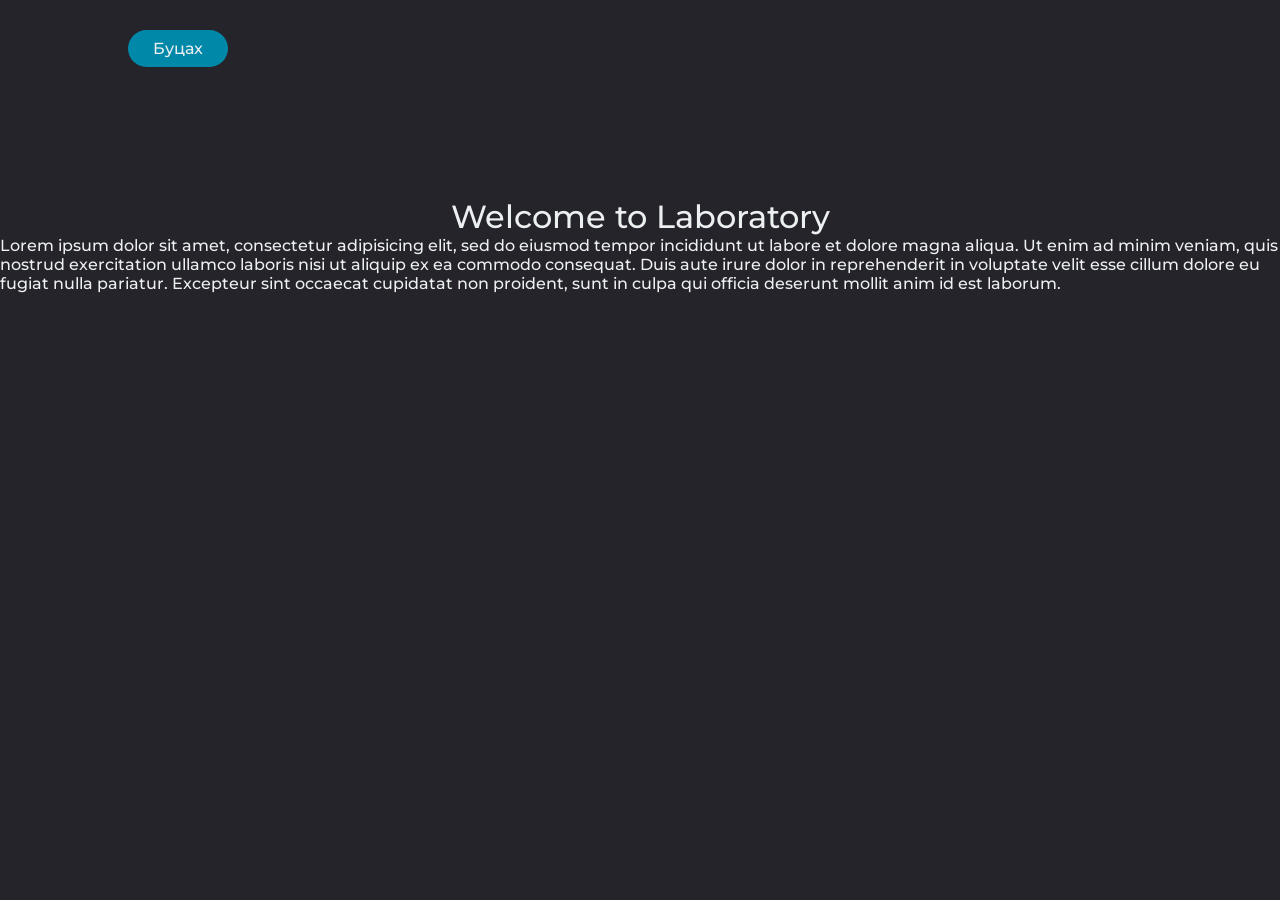
<file: lab1/index.html>
<!DOCTYPE html>
<html>
<head>
	<title>Welcome to Internet Technology Fundamentals</title>
	<link rel="stylesheet" href="../styles.css">
</head>
<body>
	<header>
		<a class = "goback" href="../index.html"><button>Буцаx</button>
	</header>
	<h1>Welcome to Laboratory</h1>
	<p> Lorem ipsum dolor sit amet, consectetur adipisicing elit, sed do eiusmod
		tempor incididunt ut labore et dolore magna aliqua. Ut enim ad minim veniam,
		quis nostrud exercitation ullamco laboris nisi ut aliquip ex ea commodo
		consequat. Duis aute irure dolor in reprehenderit in voluptate velit esse
		cillum dolore eu fugiat nulla pariatur. Excepteur sint occaecat cupidatat non
		proident, sunt in culpa qui officia deserunt mollit anim id est laborum.
	</p>

</body>
</html>
</file>
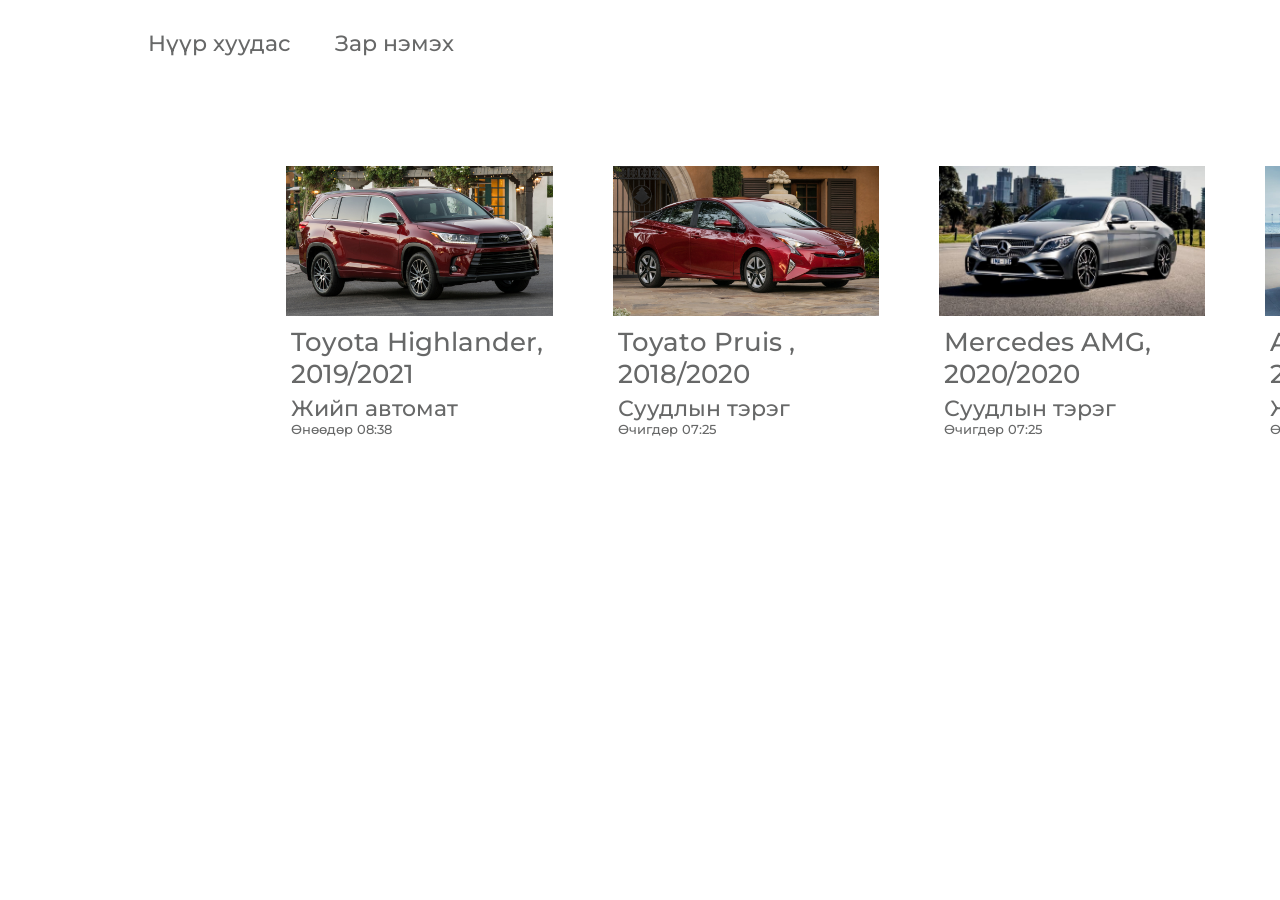
<file: lab3/index.html>
<!DOCTYPE html>
<html>
<head>
	<title></title>
	<link rel="stylesheet" href="styles.css">
</head>
<body>

<header>
	<nav>
		<ul class = "nav_links">
			<li><a href="index.html">Нүүр хуудас</a></li>
			<li><a href="add.html">Зар нэмэх</a></li>
		</ul>		
	</nav>


</header>

<ul class = "items">

	<li class= "item">
		<a href="highlander.html">	
			<img src="imgs/highlander.jpg">
			<h2>Toyota Highlander, 2019/2021</h2>
			<h3>Жийп автомат</h3>
			<h4>Өнөөдөр 08:38</h4>
		</a>
	</li>

	<li class= "item">
		<a href="pruis.html">	
			<img src="imgs/pruis.jpg">
			<h2>Toyato Pruis , 2018/2020</h2>
			<h3>Суудлын тэрэг</h3>
			<h4>Өчигдөр 07:25</h4>
		</a>
	</li>

	<li class= "item">
		<a href="benz.html">	
			<img src="imgs/mercedes.jpg">
			<h2>Mercedes AMG, 2020/2020</h2>
			<h3>Суудлын тэрэг </h3>
			<h4>Өчигдөр 07:25</h4>
		</a>
	</li>

	<li class= "item">
		<a href="audi.html">	
			<img src="imgs/audi.jpg">
			<h2>Audi Q7 , 2020/2020</h2>
			<h3>Жийп автомат </h3>
			<h4>Өнөөдөр 08:38</h4>
		</a>
	</li>
</ul>
</body>

</html>
</file>
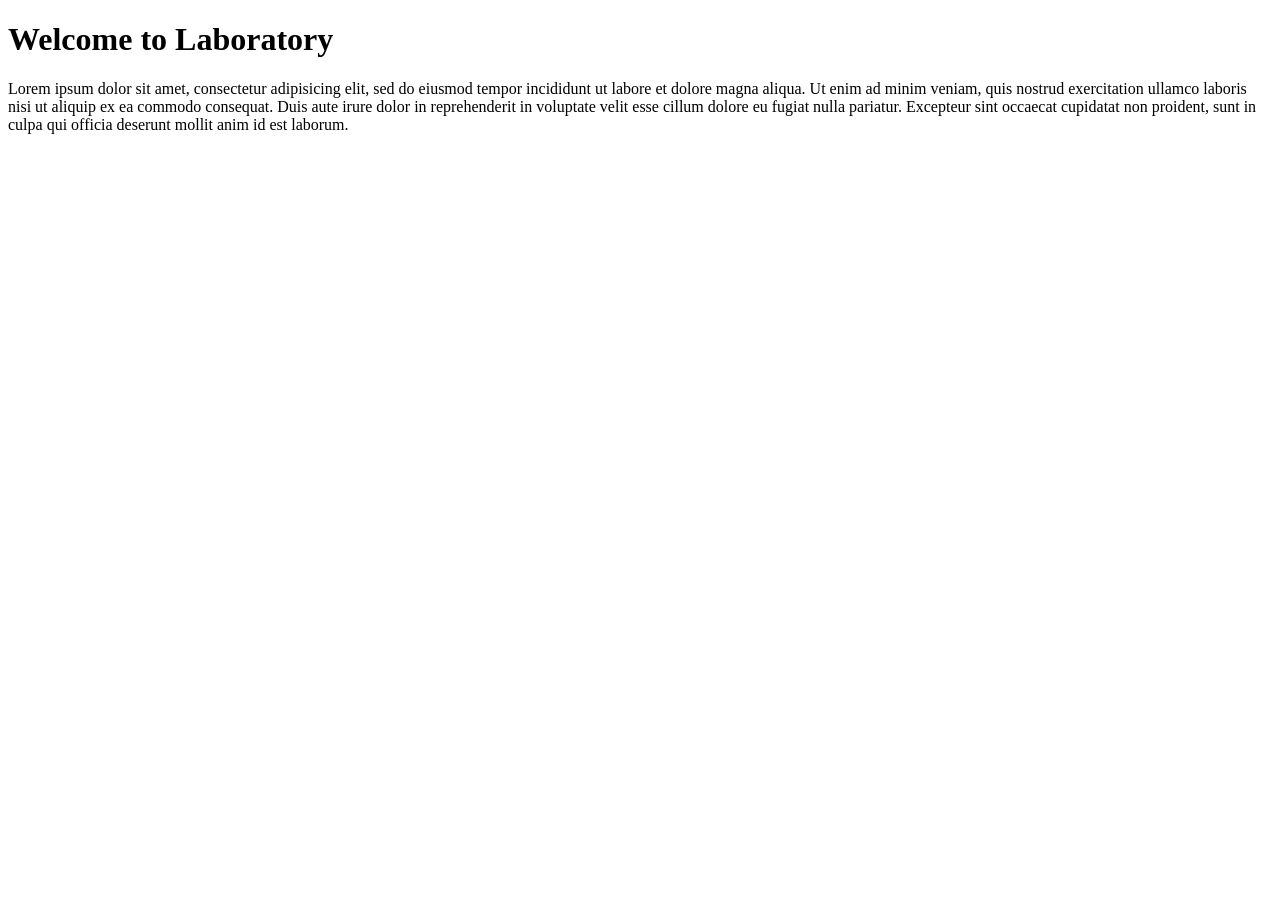
<file: Lab_1/index.html>
<!DOCTYPE html>
<html>
<head>
	<title>Welcome to Internet Technology Fundamentals</title>
</head>
<body>
	<h1>Welcome to Laboratory</h1>
	<p> Lorem ipsum dolor sit amet, consectetur adipisicing elit, sed do eiusmod
		tempor incididunt ut labore et dolore magna aliqua. Ut enim ad minim veniam,
		quis nostrud exercitation ullamco laboris nisi ut aliquip ex ea commodo
		consequat. Duis aute irure dolor in reprehenderit in voluptate velit esse
		cillum dolore eu fugiat nulla pariatur. Excepteur sint occaecat cupidatat non
		proident, sunt in culpa qui officia deserunt mollit anim id est laborum.
	</p>

</body>
</html>
</file>
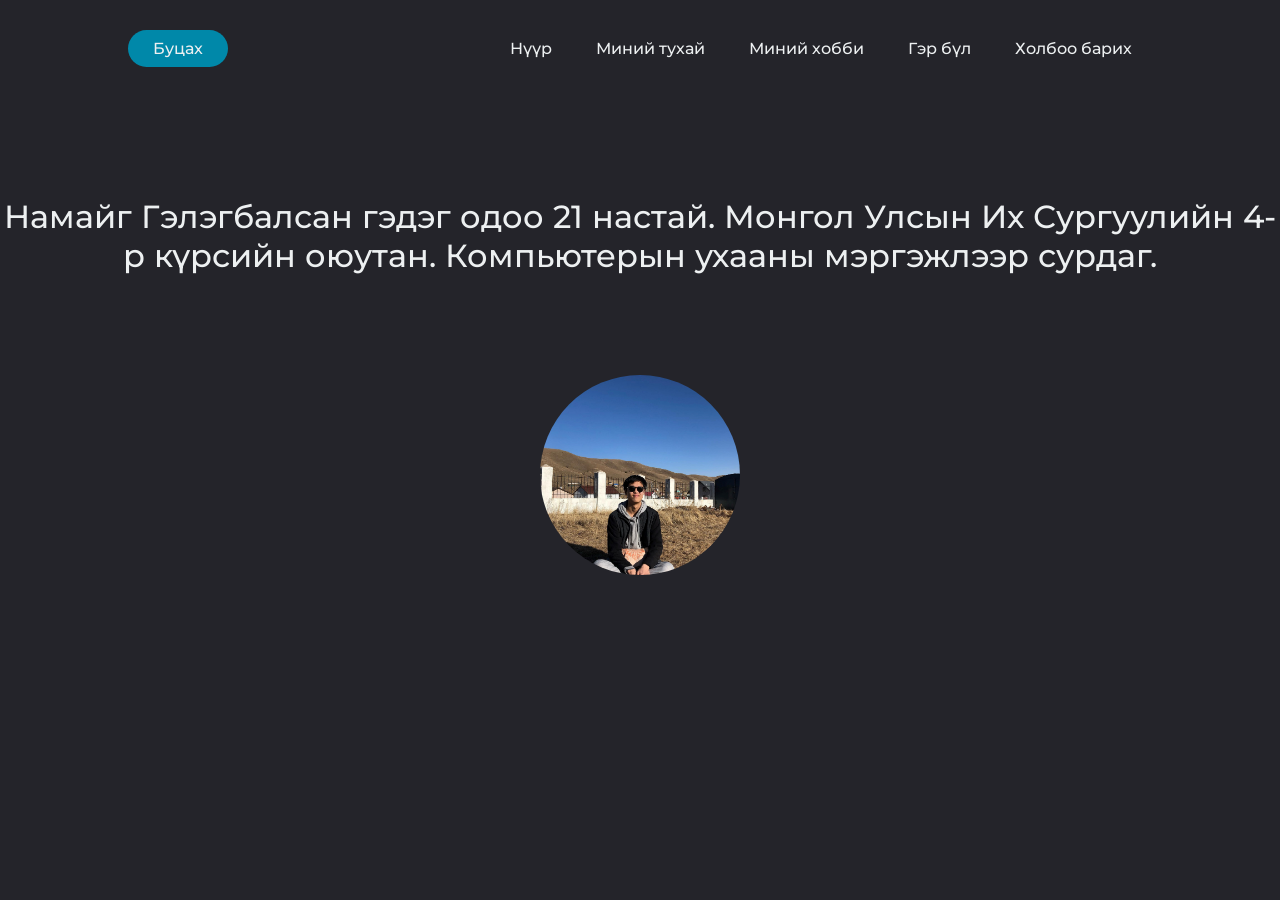
<file: lab2/about.html>
<!DOCTYPE html>
<html>
<head>
	<title>Нүүр</title>
	<link rel="stylesheet" href="../styles.css">
</head>
<body>
	<header>
		<a class = "goback" href="../index.html"><button>Буцаx</button>

		<nav>
			<ul class = "nav_links">
				<li><a href="index.html">Нүүр</a></li>
				<li><a href="about.html">Миний тухай</a></li>
				<li><a href="hobby.html">Миний хобби</a></li>
				<li><a href="family.html">Гэр бүл</a></li>
				<li><a href="contact.html">Холбоо барих</a></li>
			</ul>		
		</nav>
	</header>

	<h1>
		Намайг Гэлэгбалсан гэдэг одоо 21 настай. Монгол Улсын Их Сургуулийн
		4-р күрсийн оюутан. 
		Компьютерын ухааны мэргэжлээр сурдаг.
		<img src="../imgs/propic.jpg" width="200px">
	</h1>

	<h2> 
	</h2>
	<h2>  </h2>

</body>
</html>
</file>
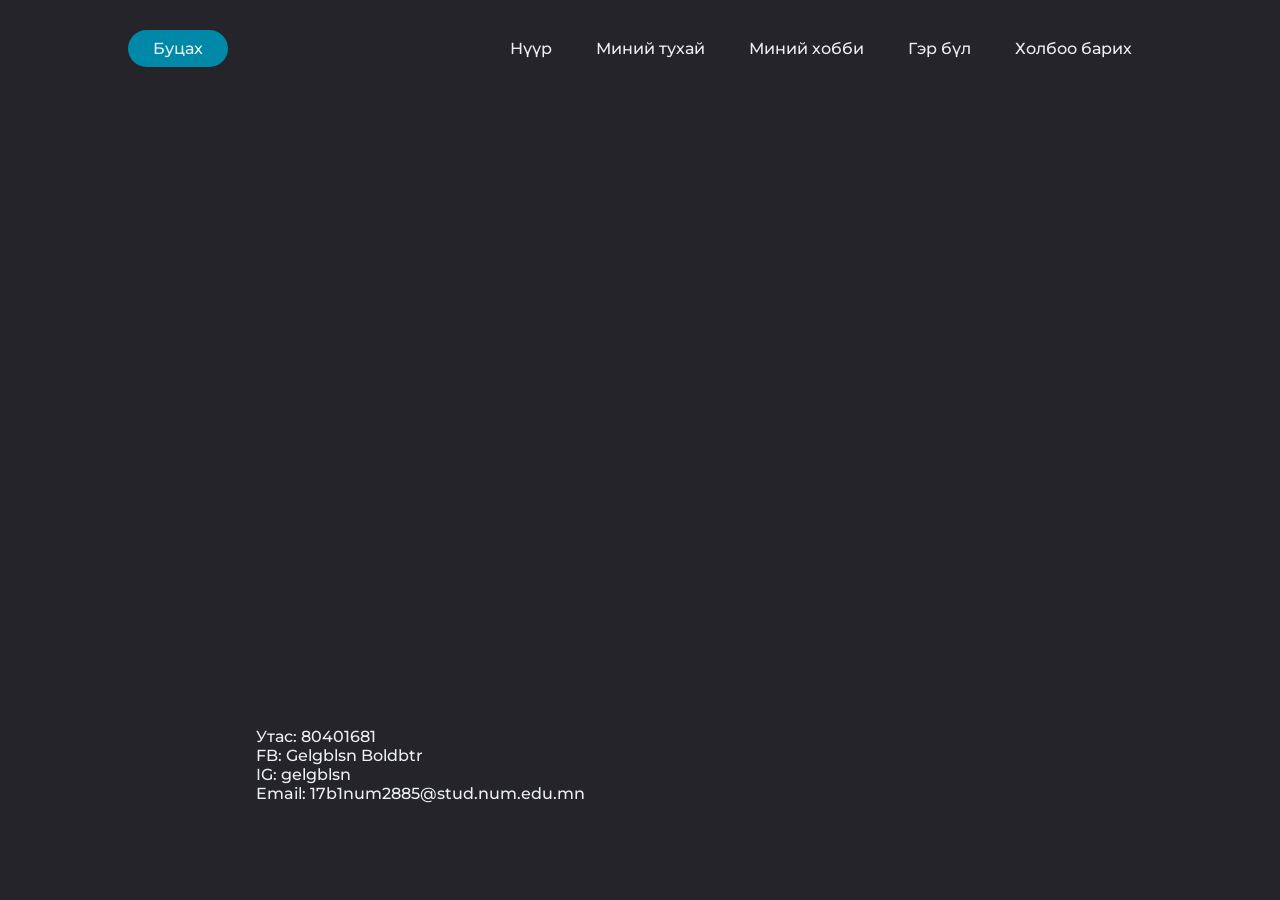
<file: lab2/contact.html>
<!DOCTYPE html>
<html>
<head>
	<title>Guide for ITU</title>
	<link rel="stylesheet" href="../styles.css">
</head>
<body>
	<header>
		<a class = "goback" href="../index.html"><button>Буцаx</button>

		<nav>
			<ul class = "nav_links">
				<li><a href="index.html">Нүүр</a></li>
				<li><a href="about.html">Миний тухай</a></li>
				<li><a href="hobby.html">Миний хобби</a></li>
				<li><a href="family.html">Гэр бүл</a></li>
				<li><a href="contact.html">Холбоо барих</a></li>
			</ul>		
		</nav>
	</header>

	<div>

		<p>Утас: 80401681</p>
		<p><a href="https://www.facebook.com/gelegee05">FB: Gelgblsn Boldbtr</a></p>
		<p><a href="https://www.instagram.com/gelgblsn/">IG: gelgblsn</a></p>
		<p><a href="mailto:17b1num2885@stud.num.edu.mn">Email: 17b1num2885@stud.num.edu.mn</a></p>

	</div>


</body>
</html>
</file>
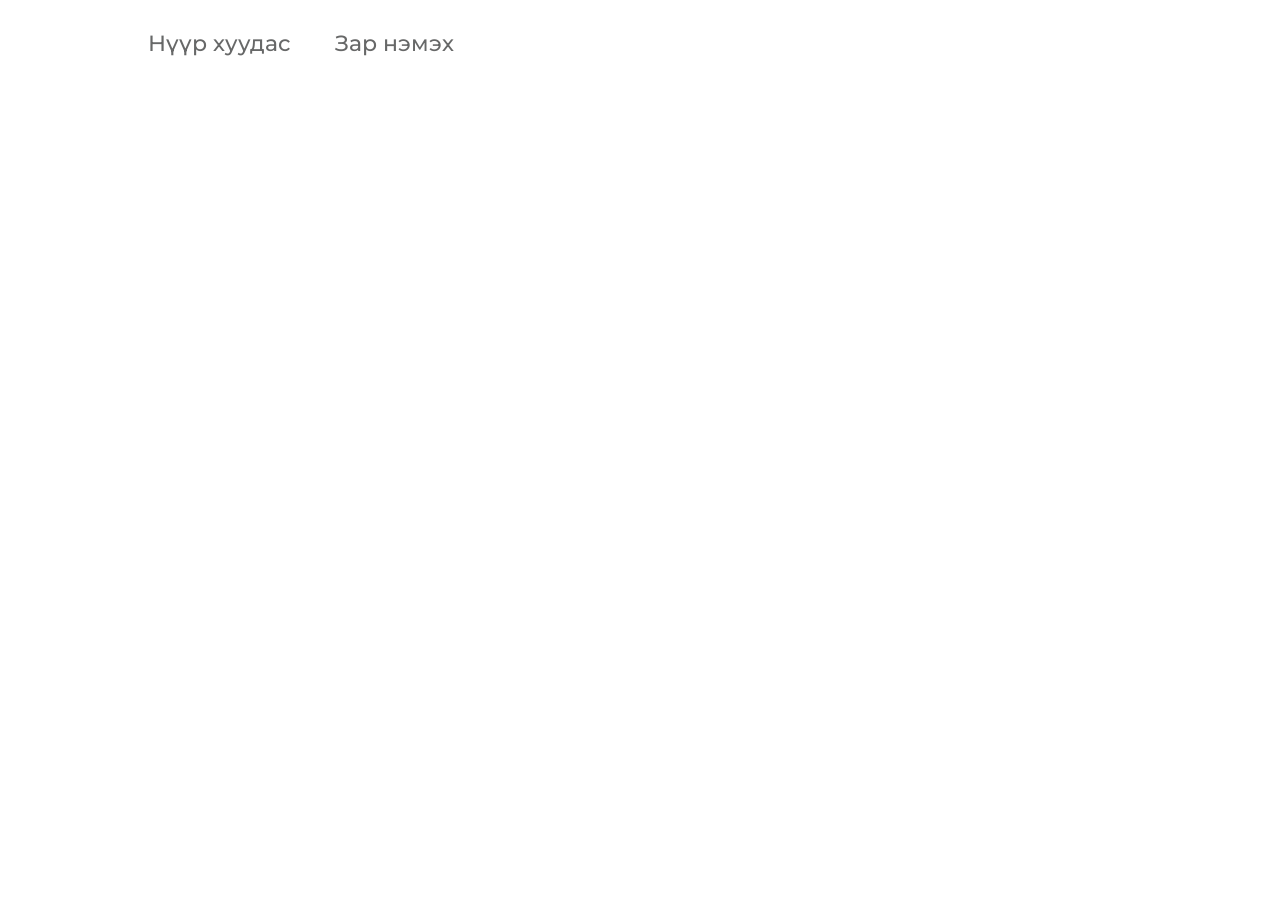
<file: lab3/add.html>
<!DOCTYPE html>
<html>
<head>
	<title></title>
	<link rel="stylesheet" href="styles.css">
</head>
<body>

<header>
	<nav>
		<ul class = "nav_links">
			<li><a href="index.html">Нүүр хуудас</a></li>
			<li><a href="add.html">Зар нэмэх</a></li>
		</ul>		
	</nav>
</header>



	

</body>
</html>
</file>
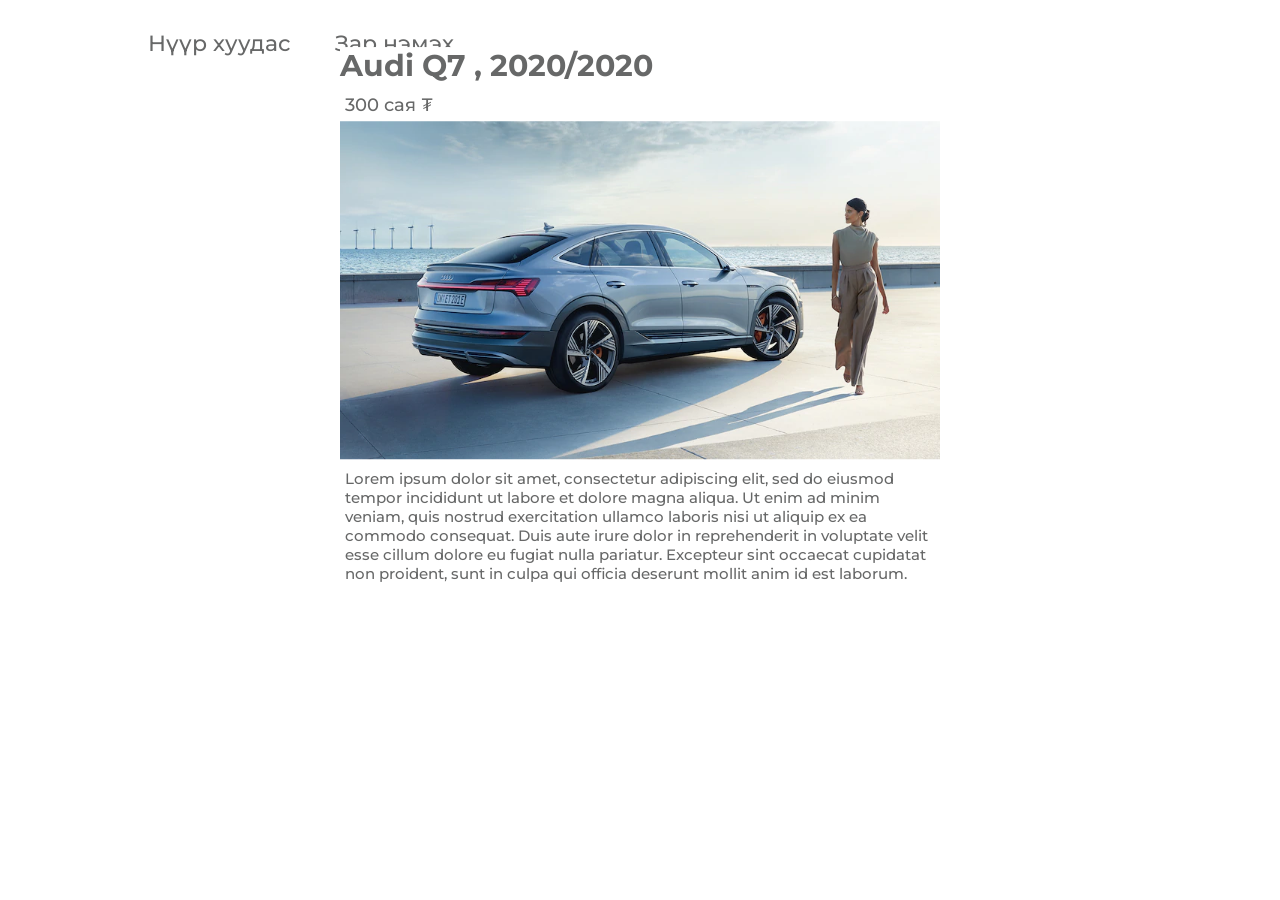
<file: lab3/audi.html>
<!DOCTYPE html>
<html>
<head>
	<title></title>
	<link rel="stylesheet" href="styles.css">
</head>
<body>

<header>
	<nav>
		<ul class = "nav_links">
			<li><a href="index.html">Нүүр хуудас</a></li>
			<li><a href="add.html">Зар нэмэх</a></li>
		</ul>		
	</nav>
</header>





<div class = item_view>
	<h1>Audi Q7 , 2020/2020</h1>
	<h2>300 сая ₮</h2>
	
	<img class="item_pic" src="imgs/audi.jpg" alt="pic">

<h3>Lorem ipsum dolor sit amet, consectetur adipiscing elit, sed do eiusmod tempor incididunt ut labore et dolore magna aliqua. Ut enim ad minim veniam, quis nostrud exercitation ullamco laboris nisi ut aliquip ex ea commodo consequat. Duis aute irure dolor in reprehenderit in voluptate velit esse cillum dolore eu fugiat nulla pariatur. Excepteur sint occaecat cupidatat non proident, sunt in culpa qui officia deserunt mollit anim id est laborum.</h3>


</div>


</body>

</html>
</file>
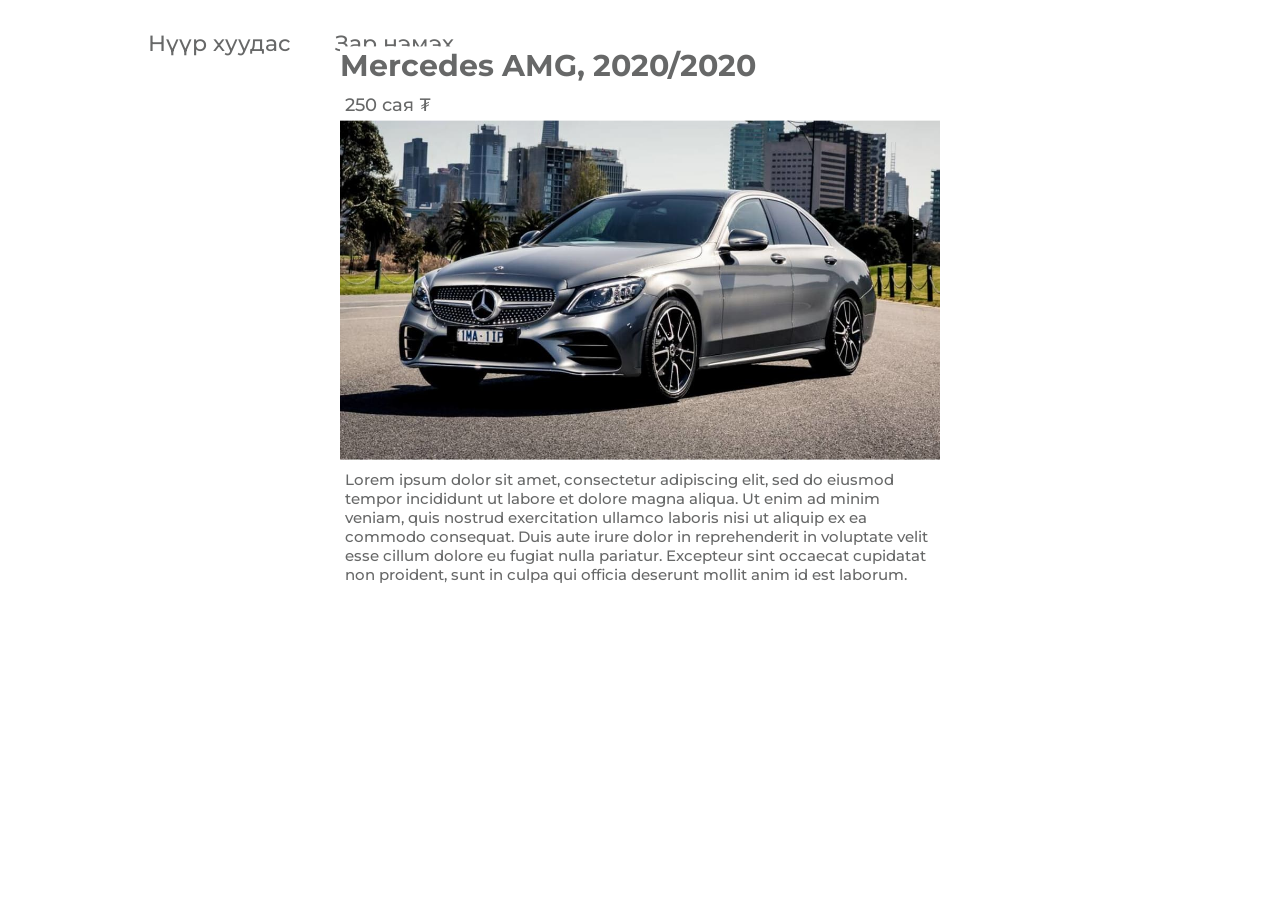
<file: lab3/benz.html>
<!DOCTYPE html>
<html>
<head>
	<title></title>
	<link rel="stylesheet" href="styles.css">
</head>
<body>

<header>
	<nav>
		<ul class = "nav_links">
			<li><a href="index.html">Нүүр хуудас</a></li>
			<li><a href="add.html">Зар нэмэх</a></li>
		</ul>		
	</nav>
</header>




<div class = item_view>
	<h1>Mercedes AMG, 2020/2020</h1>
	<h2>250 сая ₮</h2>
	
	<img class="item_pic" src="imgs/mercedes.jpg" alt="pic">

<h3>Lorem ipsum dolor sit amet, consectetur adipiscing elit, sed do eiusmod tempor incididunt ut labore et dolore magna aliqua. Ut enim ad minim veniam, quis nostrud exercitation ullamco laboris nisi ut aliquip ex ea commodo consequat. Duis aute irure dolor in reprehenderit in voluptate velit esse cillum dolore eu fugiat nulla pariatur. Excepteur sint occaecat cupidatat non proident, sunt in culpa qui officia deserunt mollit anim id est laborum.</h3>


</div>


</body>

</html>
</file>
<file: styles.css>
@import url('https://fonts.googleapis.com/css2?family=Montserrat:wght@500&display=swap');
* {

	box-sizing: border-box;
	margin: 0;
	padding: 0;
	background-color: #24242A;
}

li , a , button , p {
	font-family: "Montserrat" , sans-serif;
	font-weight: 500;
	font-size: 16px;
	color: #edf0f1;
	text-decoration: none;
}
h1 {
	margin-top: 100px;
	font-family: "Montserrat" , sans-serif;
	display: flex;
	font-weight: 500;
	color: #edf0f1;
	text-decoration: none;
	justify-content: center;
	flex-direction: column;
	text-align: center;
}

h2 {
	font-family: "Montserrat" , sans-serif;
	padding: 9px 25px;
	display: flex;
	font-size: 20px;
	font-weight: 500;
	color: #edf0f1;
	margin-left: 50px;
}
div {
	margin-top: 70vh;
	display: flex;
	font-weight: 500;
	color: #edf0f1;
	text-decoration: none;
	justify-content: center;
	flex-direction: column;
	margin-left: 20vw;
}
header {
	display: flex;
	justify-content: space-between;
	align-items: center;
	padding: 30px 10%;
}
body {
  height: 100vh;
  width: 100vw;
}
img {
	border-radius: 50%;
	display: block;
	margin-left: auto;
	margin-right: auto;
	margin-top: 100px;
}

.nav_links {
	list-style: none;
}
.nav_links li {
	display: inline-block;
	padding: 0px 20px;
}
.nav_links li a {
	transition: all 0.3s ease 0s;
}
.nav_links li a:hover {
	color: #0088a9;
}
button {
	padding: 9px 25px;
	background-color: rgba(0 , 136 , 169 , 1);
	border: none;
	border-radius: 50px;
	cursor: pointer;
	transition: all 0.3s ease 0s; 
}
button:hover {
	background-color: rgba(0,136,169,0);
}
</file>
<file: lab3/styles.css>
@import url('https://fonts.googleapis.com/css2?family=Montserrat:wght@500&display=swap');
* {

	box-sizing: border-box;
	margin: 0;
	padding: 0;
	font-size: 15px;
	background-color: white;
	font-family: "Montserrat" , sans-serif;
	font-weight: 500;
	color: #676868;
	text-decoration: none;
}

li , a , button , p {
	font-family: "Montserrat" , sans-serif;
	font-weight: 500;
	font-size: 1.2em;
	color: #676868;
	text-decoration: none;
}
header {
	display: flex;
	justify-content: space-between;
	align-items: center;
	padding: 30px 10%;
}
.nav_links {
	list-style: none;
}
.nav_links li {
	display: inline-block;
	padding: 0px 20px;
}
.nav_links li a {
	transition: all 0.3s ease 0s;
}
.nav_links li a:hover {
	color: #0088a9;
}
img {
	display: flex;
	max-width:300px;
	max-height:150px;
	width: auto;
	height: auto;
	margin-bottom: 10px;
	float: left;
}

.item_pic {
	max-width: 600px;
	max-height: 600px;
}


.items {
	display: flex;
	align-items: center;
	list-style: none;
	padding: 30px 20%;
	justify-content: space-between;
	align-items: center;
}
.items li{

	padding: 50px 30px;
}
.item_view {

  top: 35%;
  position: absolute;
  left: 50%;
  transform: translate(-50%, -50%);
  width: 600px;
}
h1 {
	font-weight: bold;
	font-size: 2em;
}
h2 {
	padding: 10px 5px 5px;
	font-size: 1.2em;
}
h3 {
	font-weight: 5000;
	padding: 0px 5px;
	font-size: 1.0em;
}
h4 {
	font-weight: 5000;
	padding: 0px 5px;
	font-size: 0.6em;
}
</file>
